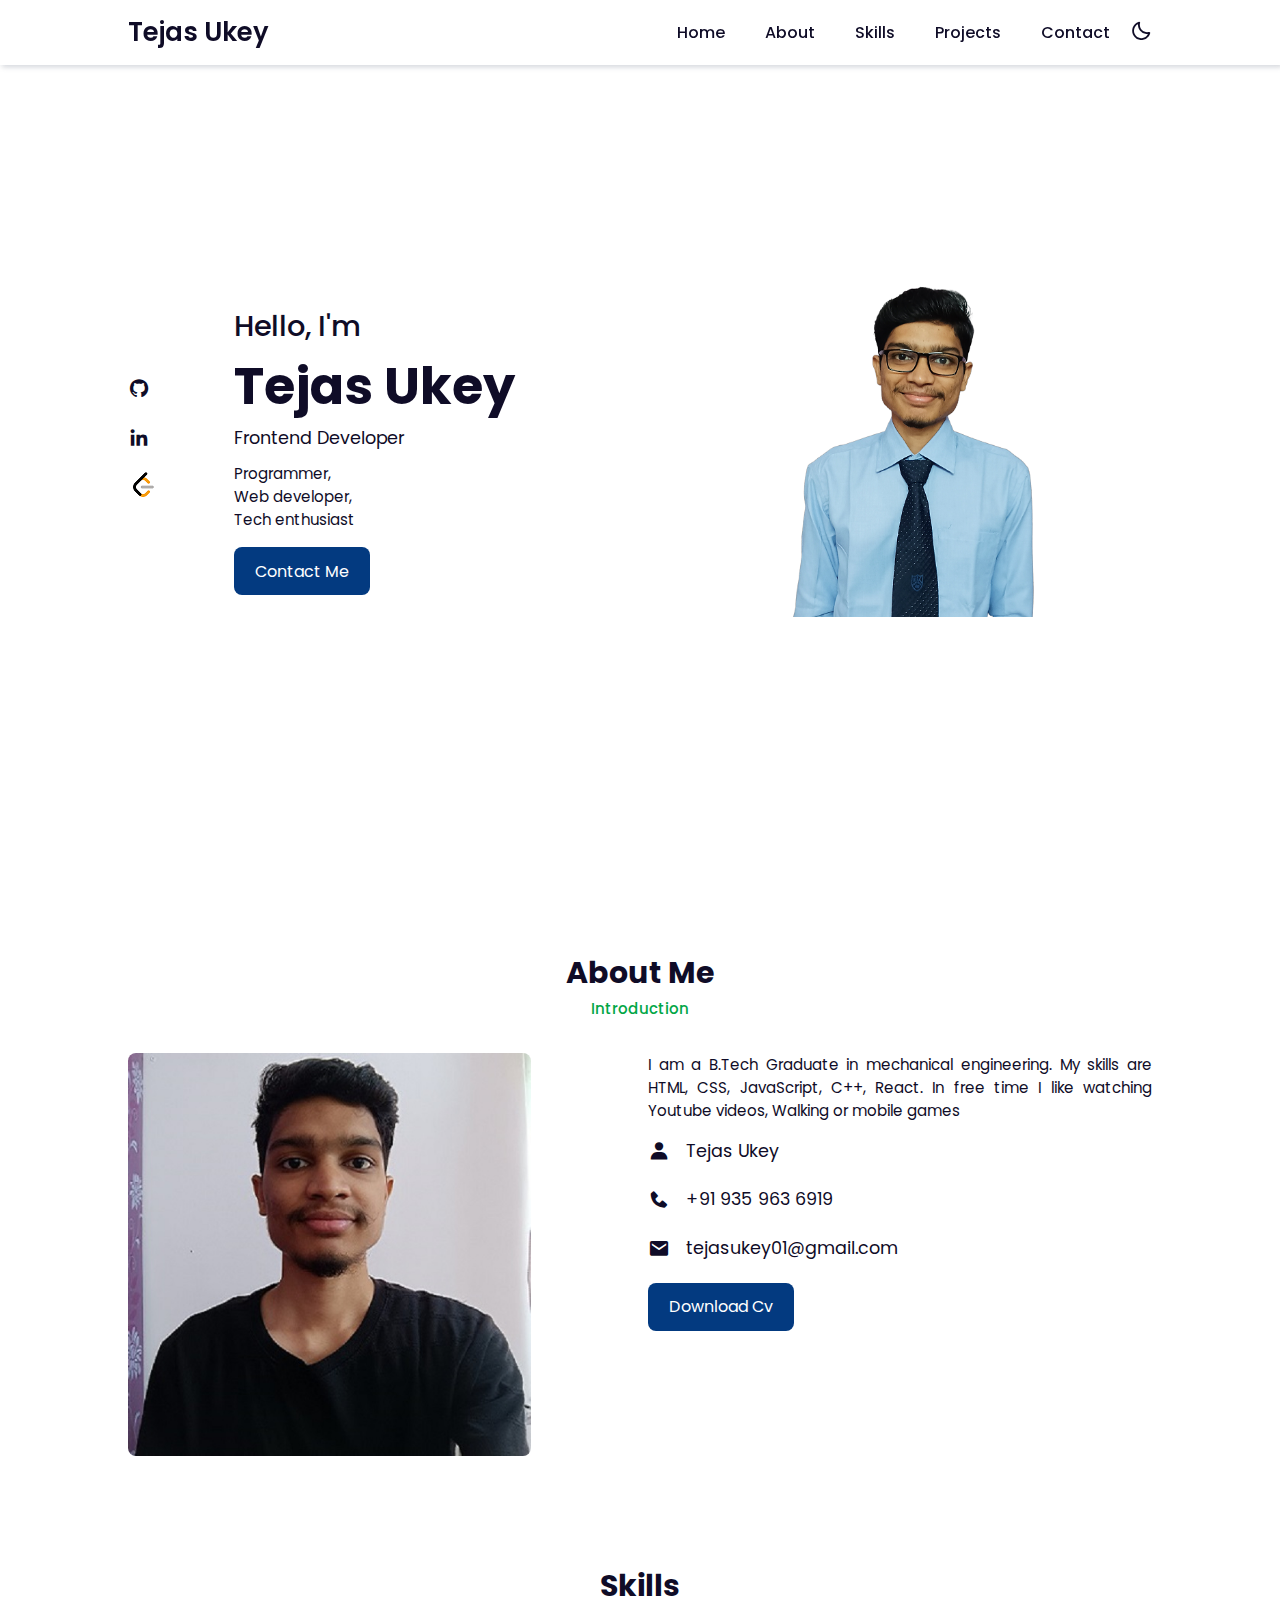
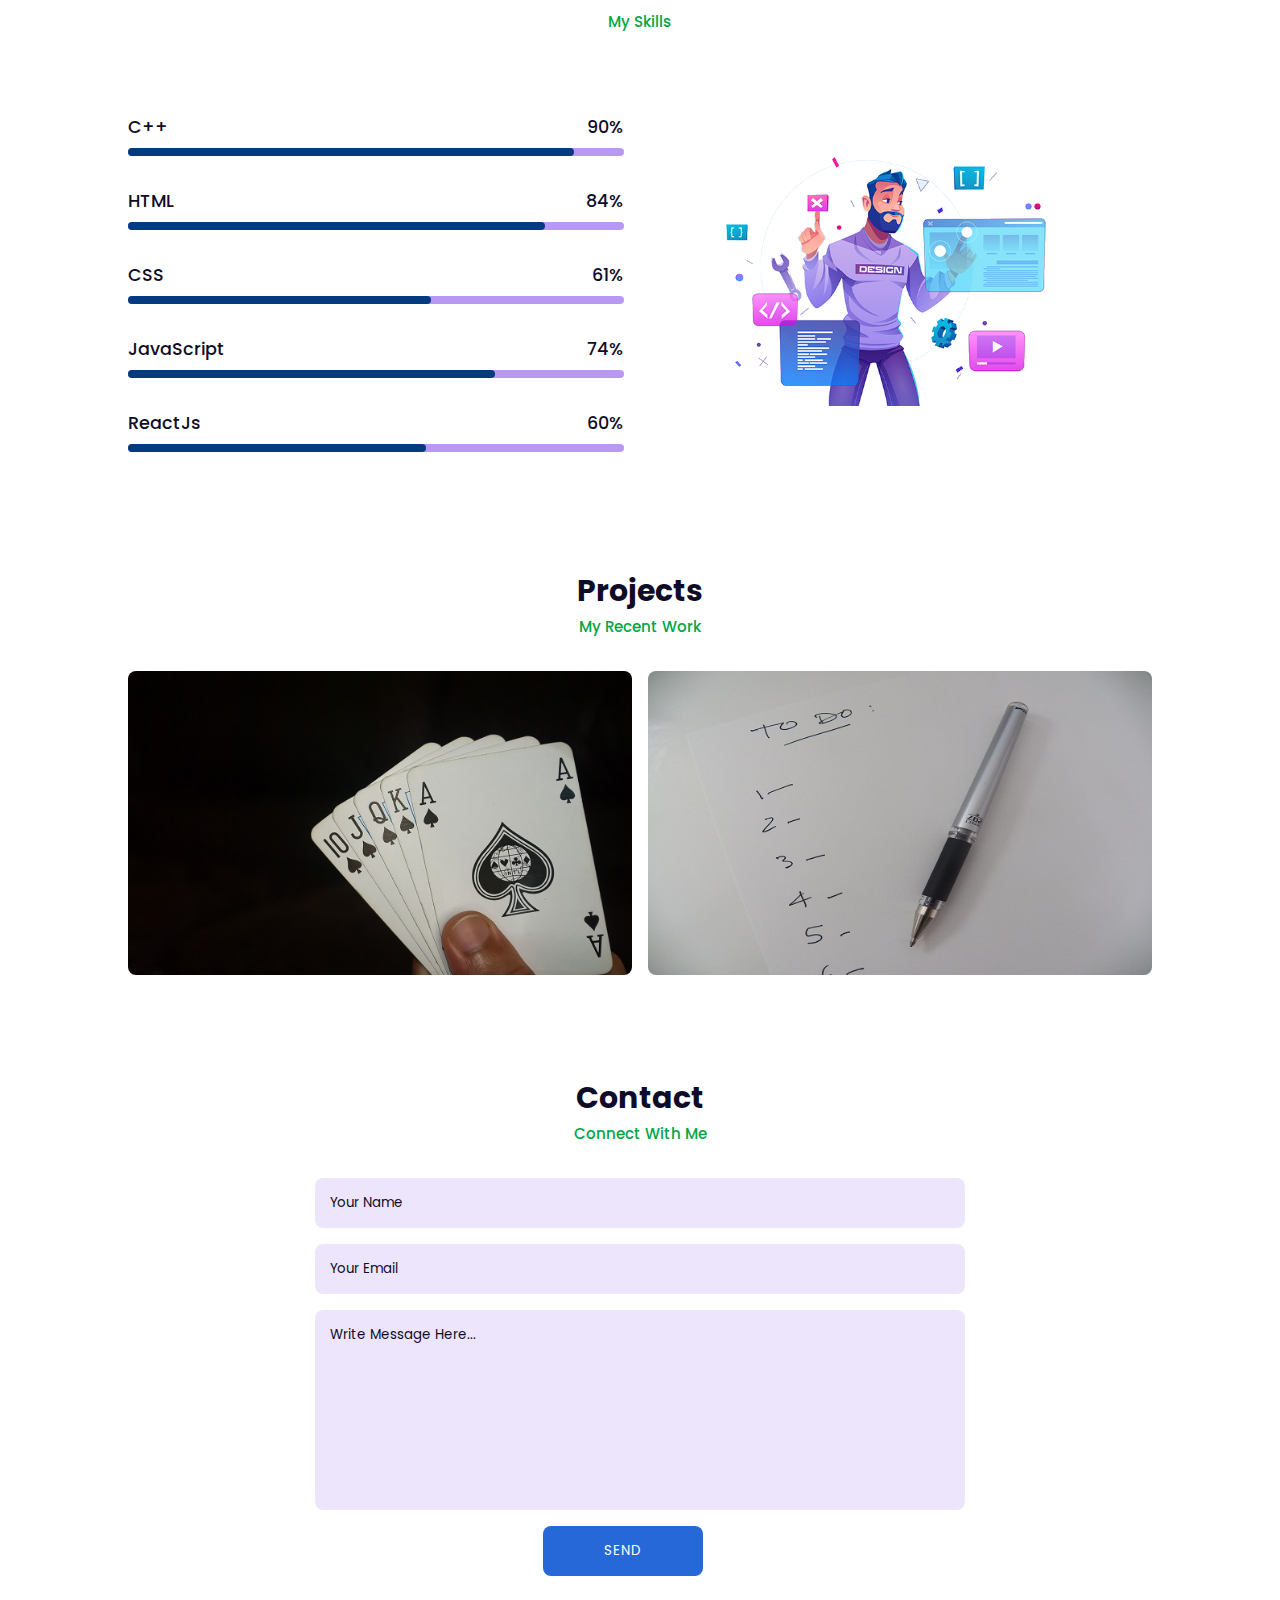
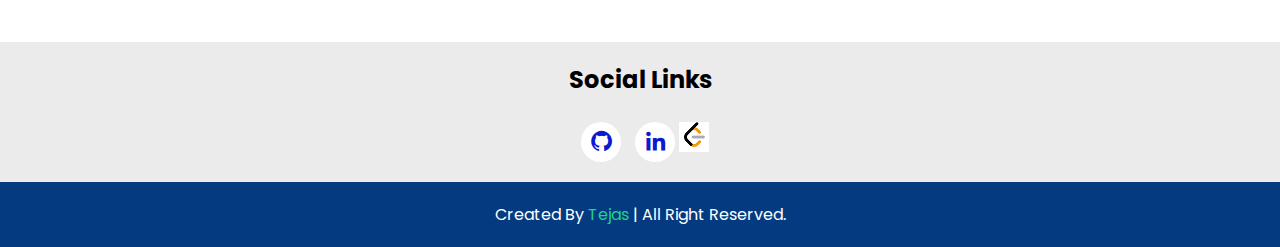
<file: index.html>
<!DOCTYPE html>
<html lang="en">
<head>
    <meta charset="UTF-8">
    <meta http-equiv="X-UA-Compatible" content="IE=edge">
    <meta name="viewport" content="width=device-width, initial-scale=1.0">
    <title>Responsive Portfolio Website</title>
    <!-- Link To CSS -->
    <link rel="stylesheet" href="./css/style.css">
    <!-- Box Icons -->
    <link rel="stylesheet"
  href="https://cdn.jsdelivr.net/npm/boxicons@latest/css/boxicons.min.css">
 
</head>
<body>
    <!-- Navbar -->
    <header>
        <a href="#" class="logo">Tejas Ukey</a>
 
        <div class="bx bx-menu" id="menu-icon"></div>
 
        <ul class="navbar">
            <li><a href="#home">Home</a></li>
            <li><a href="#about">About</a></li>
            <li><a href="#skills">Skills</a></li>
            <li><a href="#portfolio">Projects</a></li>
            <li><a href="#contact">Contact</a></li>
            <div class="bx bx-moon" id="darkmode"></div>
        </ul>
    </header>
    <!-- Home -->
    <section class="home" id="home">
        <div class="social">
            <a href="https://github.com/Tejas-Ukey" target="_blank"><i class='bx bxl-github'></i></a>
            <a href="https://www.linkedin.com/in/tejasukey/" target="_blank"><i class='bx bxl-linkedin'></i></a>
            <a href="https://leetcode.com/Tejas_0101/" target="_blank"><img src="leetcode.png" alt="" class="bx bxl-leetcode"></a>
        </div>
        <div class="home-img">
            <img src="photo1.png" alt="">
        </div>
        <div class="home-text">
            <span>Hello, I'm</span>
            <h1>Tejas Ukey</h1>
            <h2>Frontend Developer</h2>
            <p>Programmer,   <br> Web developer, <br> Tech enthusiast</p>
            <a href="#contact" class="btn">Contact Me</a>
        </div>
 
    </section>
    <!-- About -->
    <section class="about" id="about">
        <div class="heading">
            <h2>About Me</h2>
            <span>Introduction</span>
        </div>
        <!-- About Content -->
        <div class="about-container">
            <div class="about-img">
                <img src="photo2.jpg" alt="">
            </div>
            <div class="about-text">
                <p>I am a B.Tech Graduate in mechanical engineering. My skills are HTML, CSS, JavaScript, C++, React. In free time I like watching Youtube videos, Walking or mobile games</p>
                <div class="information">
                    <!-- Box 1 -->
                    <div class="info-box">
                        <i class='bx bxs-user' ></i>
                        <span>Tejas Ukey</span>
                    </div>
                    <!-- Box 2 -->
                    <div class="info-box">
                        <i class='bx bxs-phone' ></i>
                        <span>+91 935 963 6919</span>
                    </div>
                    <!-- Box 3 -->
                    <div class="info-box">
                        <i class='bx bxs-envelope' ></i>
                        <span>tejasukey01@gmail.com</span>
                    </div>
                </div>
                <a href="Tejas_resume.pdf" target="_blank" class="btn">Download Cv</a>
            </div>
        </div>
    </section>
    <!-- Skills -->
    <section class="skills" id="skills">
        <div class="heading">
            <h2>Skills</h2>
            <span>My Skills</span>
        </div>
        <!-- Skills Content -->
        <div class="skills-container">
            <div class="bars">
                <!-- Box 1 -->
                <div class="bars-box">
                    <h3>C++</h3>
                    <span>90%</span>
                    <div class="light-bar"></div>
                    <div class="percent-bar cpp-bar"></div>
                </div>
                <!-- Box 2 -->
                <div class="bars-box">
                    <h3>HTML</h3>
                    <span>84%</span>
                    <div class="light-bar"></div>
                    <div class="percent-bar html-bar"></div>
                </div>
                <!-- Box 3 -->
                <div class="bars-box">
                    <h3>CSS</h3>
                    <span>61%</span>
                    <div class="light-bar"></div>
                    <div class="percent-bar css-bar"></div>
                </div>
                <!-- Box 4 -->
                <div class="bars-box">
                    <h3>JavaScript</h3>
                    <span>74%</span>
                    <div class="light-bar"></div>
                    <div class="percent-bar js-bar"></div>
                </div>
                <!-- Box 5 -->
                <div class="bars-box">
                    <h3>ReactJs</h3>
                    <span>60%</span>
                    <div class="light-bar"></div>
                    <div class="percent-bar react-bar"></div>
                </div>
            </div>
            <div class="skills-img">
                <img src="skills.png" alt="">
            </div>
        </div>
 
    </section>
    <!-- Projects -->
    <section class="portfolio" id="portfolio">
        <div class="heading">
            <h2>Projects</h2>
            <span>My Recent Work</span>
        </div>
        <div class="portfolio-content">
            <div class="portfolio-img">
                <a href="https://blackjack987123.netlify.app/" target="_blank"><img src="blackjack.jpg" alt=""></a>
            </div>
            <div class="portfolio-img">
                <a href="https://add-to-cart-tejasukey.netlify.app/" target="_blank"><img src="todolist.jpg" alt=""></a>
            </div>
            </div>
            
        </div>
    </section>
    <!-- Contact -->
    <section class="contact" id="contact">
        <div class="heading">
            <h2>Contact</h2>
            <span>Connect With Me</span>
        </div>
        <div class="contact-form">
            <form action="">
                <input type="text" placeholder="Your Name">
                <input type="email" name="" id="" placeholder="Your Email">
                <textarea name="" id="" cols="30" rows="10" placeholder="Write Message Here..."></textarea>
                <input type="button" value="Send" class="contact-button">
            </form>
        </div>
    </section>
    <!-- Footer -->
    <div class="footer">
        <h2>Social Links</h2>
        <div class="footer-social">
            <a href="https://github.com/Tejas-Ukey" target="_blank"><i class='bx bxl-github'></i></a>
            <a href="https://www.linkedin.com/in/tejasukey/" target="_blank"><i class='bx bxl-linkedin'></i></a>
            <a href="https://leetcode.com/Tejas_0101/" target="_blank"><img src="leetcode.png" alt=""></a>
        </div>
 
    </div>
    <!-- Copyright -->
    <div class="copyright">
        <p>Created By <a href="">Tejas</a> | All Right Reserved.</p>
    </div>
 
 
 
    <!-- Link To JS -->
    <script src="./js/script.js"></script>
</body>
</html>
</file>
<file: css/style.css>
/* Google Fonts */
@import url("https://fonts.googleapis.com/css2?family=Poppins:wght@200;300;400;500;600;700&display=swap");
* {
  margin: 0;
  padding: 0;
  box-sizing: border-box;
  list-style: none;
  text-decoration: none;
  scroll-behavior: smooth;
  scroll-padding-top: 2rem;
  font-family: "Poppins", sans-serif;
}
:root {
  --main-color: #033a80;
  --bg-color: #fff;
  --text-color: #0f0c27;
  --hover: hsl(260, 100%, 51%);
 
  --big-font: 3.2rem;
  --medium-font: 1.8rem;
  --p-font: 0.941rem;
}
section {
  padding: 50px 10%;
}
body.active {
  --text-color: #fff;
  --bg-color: #0f0c27;
}
body {
  background: var(--bg-color);
  color: var(--text-color);
}
*::selection {
  color: var(--bg-color);
  background: var(--main-color);
}
.heading {
  text-align: center;
}
.heading h2 {
  font-size: 30px;
}
 
.heading span {
  font-size: var(--p-font);
  color: rgb(2, 166, 70);
}
header {
  position: fixed;
  width: 100%;
  top: 0;
  right: 0;
  z-index: 1000;
  display: flex;
  align-items: center;
  justify-content: space-between;
  background: var(--bg-color);
  padding: 13px 10%;
  transition: 0.2s;
  box-shadow: -3px -3px 7px #ffffff73,
				2px 2px 5px rgba(94, 104, 121, 0.288);
}
header.shadow {
  box-shadow: 0 0 4px rgb(14 55 54 / 15%);
}
.logo {
  font-size: 1.61rem;
  font-weight: 600;
  color: var(--text-color);
}
.navbar {
  display: flex;
}
.navbar a {
  font-size: 1rem;
  padding: 10px 20px;
  color: var(--text-color);
  font-weight: 500;
}
.navbar a:hover {
  color: var(--hover);
}
#menu-icon {
  font-size: 24px;
  cursor: pointer;
  z-index: 10001;
  display: none;
}
#darkmode {
  font-size: 22px;
  cursor: pointer;
}
.home {
  position: relative;
  width: 100%;
  min-height: 100vh;
  display: grid;
  grid-template-columns: 0.2fr 1fr 1fr;
  align-items: center;
  gap: 1rem;
}
.home-img {
  order: 3;
}
.home-img img {
  width: 100%;
}
.home-text span {
  font-size: var(--medium-font);
  font-weight: 500;
}
.home-text h1 {
  font-size: var(--big-font);
}
.home-text h2 {
  font-size: 1.1rem;
  font-weight: 400;
}
.home-text p {
  font-size: var(--p-font);
  font-weight: 400;
  margin: 0.7rem 0 1rem;
}
.social {
  display: flex;
  flex-direction: column;
}
.social a {
  margin-bottom: 1rem;
  font-size: 22px;
  color: var(--text-color);
}
.social a:hover {
  color: var(--hover);
}
.btn {
  display: inline-block;
  background: var(--main-color);
  color: #fff;
  padding: 0.7rem 1.3rem;
  border-radius: 0.5rem;
}
.btn:hover {
  background: var(--hover);
}
 

.about-container {
  display: grid;
  grid-template-columns: repeat(2, 1fr);
  gap: 1rem;
  margin-top: 2rem;
}
 
.about-img img {
  width: 80%;
  border-radius: 0.5rem;
}
.about-text p {
  font-size: var(--p-font);
  font-weight: 400;
  text-align: justify;
}
.information {
  margin: 1rem 0 1.4rem;
}
.information .info-box {
  display: flex;
  align-items: center;
  margin-bottom: 1.4rem;
}
.information .info-box .bx {
  font-size: 22px;
}
.information .info-box span {
  font-weight: 400;
  margin-left: 1rem;
}
.skills-container {
  display: grid;
  grid-template-columns: repeat(2, 1fr);
  align-items: center;
  gap: 2rem;
  margin-top: 4rem;
}
.skills-img img {
  width: 80%;
  padding-left: 4rem;
  object-position: center;
}
.bars-box {
  position: relative;
  display: flex;
  justify-content: space-between;
  align-items: center;
  padding: 1rem 0;
  margin-bottom: 1rem;
}
.bars-box h3,
span {
  font-size: 1.1rem;
  font-weight: 500;
}
.light-bar {
  position: absolute;
  bottom: 0;
  left: 0;
  width: 100%;
  height: 0.5rem;
  background: hsla(260, 100%, 44%, 0.4);
  border-radius: 0.5rem;
}
.percent-bar {
  position: absolute;
  bottom: 0;
  left: 0;
  height: 0.5rem;
  background: var(--main-color);
  border-radius: 0.5rem;
}
.cpp-bar{
  width: 90%;
}
.html-bar {
  width: 84%;
}
.css-bar {
  width: 61%;
}
.js-bar {
  width: 74%;
}
.react-bar {
  width: 60%;
}
.portfolio-content {
  display: grid;
  grid-template-columns: repeat(auto-fit, minmax(280px, auto));
  gap: 1rem;
  margin-top: 2rem;
}
.portfolio-img {
  overflow: hidden;
  border-radius: 0.5rem;
}
.portfolio-img img {
  width: 100%;
  display: block;
}
.portfolio-img img:hover {
  transform: scale(1.1);
  transition: 1s;
}
.contact-form {
  display: grid;
  place-items: center;
  margin-top: 2rem;
}
.contact-form form {
  display: flex;
  flex-direction: column;
  width: 650px;
}
form input,
textarea {
  padding: 15px;
  border-radius: 0.5rem;
  width: 100%;
  border: none;
  outline: none;
  background: hsla(260, 100%, 44%, 0.1);
  margin-bottom: 1rem;
  color: var(--text-color);
}
form input::placeholder,
textarea::placeholder {
  color: var(--text-color);
}
form textarea {
  resize: none;
  height: 200px;
}
.contact-button {
  width: 160px;
  cursor: pointer;
  background: #2768d9;
  color: #fff;
  justify-content: center;
  text-transform: uppercase;
  letter-spacing: 1px;
  margin-left: 35%;
}
.contact-button:hover {
  background: var(--hover);
}
.footer {
  display: grid;
  place-items: center;
  padding: 20px;
  background: #ebebeb;
  color: #000;
}
.footer h2 {
  font-size: 1.5rem;
  margin-bottom: 1.6rem;
}
.footer-social a i{
  color: rgb(10, 26, 208);
  font-size: 25px;
  margin-left: 10px;
  text-align: center;
  line-height: 40px;
  background-color: #fff;
  border-radius: 50%;
  width: 40px;
  height: 40px;
}
.copyright {
  padding: 20px;
  background: var(--main-color);
  text-align: center;
  color: #fff;
}
.copyright a{
  color: #22cf91;
}
/* Making Responsive */
@media (max-width: 991px) {
  header {
    padding: 18px 4%;
  }
  section {
    padding: 50px 4%;
  }
}
@media (max-width: 881px) {
  :root {
    --big-font: 2.7rem;
    --medium-font: 1.4rem;
  }
}
@media (max-width: 768px) {
  :root {
    --big-font: 2.4rem;
    --medium-font: 1.2rem;
  }
  header {
    padding: 11px 4%;
  }
  #menu-icon {
    display: initial;
    color: var(--text-color);
  }
  header .navbar {
    position: absolute;
    top: -500px;
    left: 0;
    right: 0;
    display: flex;
    flex-direction: column;
    background: var(--bg-color);
    box-shadow: 0 4px 4px rgb(0 0 0 / 10%);
    transition: 0.2s ease;
    text-align: center;
  }
  .navbar.active {
    top: 100%;
  }
  .navbar a {
    padding: 1.5rem;
    display: block;
    background: var(--bg-color);
  }
  #darkmode {
    position: absolute;
    top: 1.4rem;
    right: 2rem;
  }
  .scroll-down {
    display: none;
  }
  .home {
    grid-template-columns: 0.5fr 3fr;
  }
  .home-text {
    grid-column: 1/3;
    padding-left: 1.4rem;
  }
  .home-img {
    order: initial;
  }
  .about-container {
    grid-template-columns: 1fr;
  }
  .about-img {
    display: flex;
    justify-content: center;
  }
  .skills-container {
    grid-template-columns: 1fr;
  }
  .skills-img img {
    padding-left: 0;
  }
  .skills-img {
    padding-top: 2rem;
    display: flex;
    justify-content: center;
  }
  .contact-form form{
    width: 300px;
  }
  .contact-button{
    margin-left: 25%;
  }
}
@media (max-width: 340px) {
  :root {
    --big-font: 1.7rem;
    --medium-font: 1.1rem;
  }
  .home-text span {
    font-size: 1rem;
  }
  .home-text h2 {
    font-size: 0.9rem;
    font-weight: 500;
  }
  .information .info-box span {
    font-size: 1rem;
  }
  .portfolio-content {
    grid-template-columns: repeat(auto-fit, minmax(200px, auto));
  }
  .contact-form form{
    width: 300px;
  }
  .contact-button{
    margin-left: 25%;
  }
}
</file>
